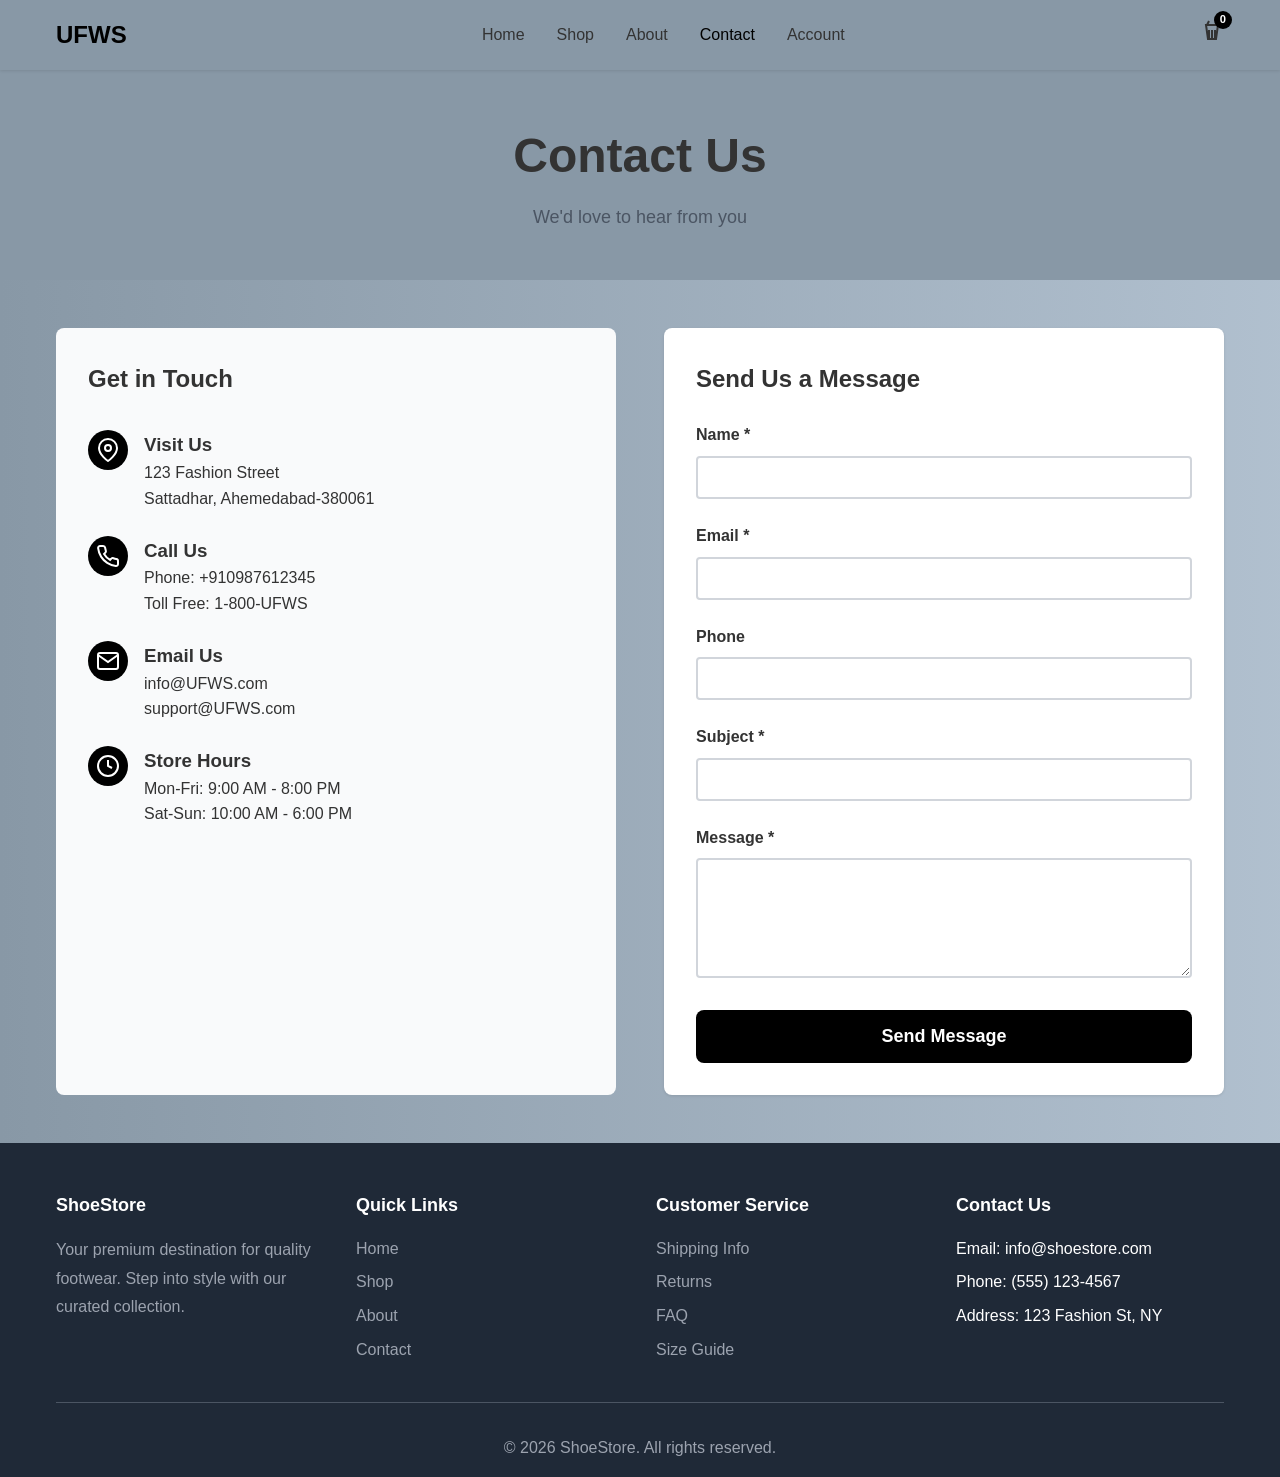
<file: Assignment-2/contact.html>
<!DOCTYPE html>
<html lang="en">
<head>
    <meta charset="UTF-8">
    <meta name="viewport" content="width=device-width, initial-scale=1.0">
    <title>Contact Us - UFWS</title>
    <link rel="stylesheet" href="styles.css">
</head>
<body>
    <!-- Header -->
    <header class="header">
        <div class="container">
            <nav class="nav">
                <div class="logo">UFWS</div>
                <ul class="nav-menu">
                    <li><a href="index.html">Home</a></li>
                    <li><a href="shop.html">Shop</a></li>
                    <li><a href="about.html">About</a></li>
                    <li><a href="contact.html" class="active">Contact</a></li>
                    <li><a href="account.html">Account</a></li>
                </ul>
                <div class="nav-actions">
                    <a href="cart.html" class="nav-icon">
                        <svg width="24" height="24" viewBox="0 0 24 24" fill="none" stroke="currentColor" stroke-width="2">
                            <path d="M9 2L7 6m10-4l2 4M6 6h12l-2 14H8L6 6zm6 5v8m-3-8v8m6-8v8"/>
                        </svg>
                        <span class="cart-badge">0</span>
                    </a>
                    <button class="mobile-menu-toggle">☰</button>
                </div>
            </nav>
        </div>
    </header>

    <!-- Page Header -->
    <section class="page-header">
        <div class="container">
            <h1>Contact Us</h1>
            <p>We'd love to hear from you</p>
        </div>
    </section>

    <!-- Contact Content -->
    <section class="contact-page">
        <div class="container">
            <div class="contact-grid">
                <!-- Contact Information -->
                <div class="contact-info">
                    <h2 style="margin-bottom: 2rem;">Get in Touch</h2>
                    
                    <div class="info-item">
                        <div class="info-icon">
                            <svg width="24" height="24" viewBox="0 0 24 24" fill="none" stroke="currentColor" stroke-width="2">
                                <path d="M21 10c0 7-9 13-9 13s-9-6-9-13a9 9 0 0 1 18 0z"/>
                                <circle cx="12" cy="10" r="3"/>
                            </svg>
                        </div>
                        <div>
                            <h3>Visit Us</h3>
                            <p>123 Fashion Street<br>Sattadhar, Ahemedabad-380061</p>
                        </div>
                    </div>

                    <div class="info-item">
                        <div class="info-icon">
                            <svg width="24" height="24" viewBox="0 0 24 24" fill="none" stroke="currentColor" stroke-width="2">
                                <path d="M22 16.92v3a2 2 0 0 1-2.18 2 19.79 19.79 0 0 1-8.63-3.07 19.5 19.5 0 0 1-6-6 19.79 19.79 0 0 1-3.07-8.67A2 2 0 0 1 4.11 2h3a2 2 0 0 1 2 1.72 12.84 12.84 0 0 0 .7 2.81 2 2 0 0 1-.45 2.11L8.09 9.91a16 16 0 0 0 6 6l1.27-1.27a2 2 0 0 1 2.11-.45 12.84 12.84 0 0 0 2.81.7A2 2 0 0 1 22 16.92z"/>
                            </svg>
                        </div>
                        <div>
                            <h3>Call Us</h3>
                            <p>Phone: +910987612345<br>Toll Free: 1-800-UFWS</p>
                        </div>
                    </div>

                    <div class="info-item">
                        <div class="info-icon">
                            <svg width="24" height="24" viewBox="0 0 24 24" fill="none" stroke="currentColor" stroke-width="2">
                                <path d="M4 4h16c1.1 0 2 .9 2 2v12c0 1.1-.9 2-2 2H4c-1.1 0-2-.9-2-2V6c0-1.1.9-2 2-2z"/>
                                <polyline points="22,6 12,13 2,6"/>
                            </svg>
                        </div>
                        <div>
                            <h3>Email Us</h3>
                            <p>info@UFWS.com<br>support@UFWS.com</p>
                        </div>
                    </div>

                    <div class="info-item">
                        <div class="info-icon">
                            <svg width="24" height="24" viewBox="0 0 24 24" fill="none" stroke="currentColor" stroke-width="2">
                                <circle cx="12" cy="12" r="10"/>
                                <polyline points="12 6 12 12 16 14"/>
                            </svg>
                        </div>
                        <div>
                            <h3>Store Hours</h3>
                            <p>Mon-Fri: 9:00 AM - 8:00 PM<br>Sat-Sun: 10:00 AM - 6:00 PM</p>
                        </div>
                    </div>
                </div>

                <!-- Contact Form -->
                <div class="contact-form">
                    <h2 style="margin-bottom: 1.5rem;">Send Us a Message</h2>
                    <form onsubmit="handleContactSubmit(event)">
                        <div class="form-group">
                            <label for="name">Name *</label>
                            <input type="text" id="name" required>
                        </div>

                        <div class="form-group">
                            <label for="email">Email *</label>
                            <input type="email" id="email" required>
                        </div>

                        <div class="form-group">
                            <label for="phone">Phone</label>
                            <input type="tel" id="phone">
                        </div>

                        <div class="form-group">
                            <label for="subject">Subject *</label>
                            <input type="text" id="subject" required>
                        </div>

                        <div class="form-group">
                            <label for="message">Message *</label>
                            <textarea id="message" required></textarea>
                        </div>

                        <button type="submit" class="submit-btn">Send Message</button>
                    </form>
                </div>
            </div>
        </div>
    </section>

    <!-- Footer -->
    <footer class="footer">
        <div class="container">
            <div class="footer-grid">
                <div class="footer-column">
                    <h4>ShoeStore</h4>
                    <p>Your premium destination for quality footwear. Step into style with our curated collection.</p>
                </div>
                <div class="footer-column">
                    <h4>Quick Links</h4>
                    <ul>
                        <li><a href="index.html">Home</a></li>
                        <li><a href="shop.html">Shop</a></li>
                        <li><a href="about.html">About</a></li>
                        <li><a href="contact.html">Contact</a></li>
                    </ul>
                </div>
                <div class="footer-column">
                    <h4>Customer Service</h4>
                    <ul>
                        <li><a href="#">Shipping Info</a></li>
                        <li><a href="#">Returns</a></li>
                        <li><a href="#">FAQ</a></li>
                        <li><a href="#">Size Guide</a></li>
                    </ul>
                </div>
                <div class="footer-column">
                    <h4>Contact Us</h4>
                    <ul>
                        <li>Email: info@shoestore.com</li>
                        <li>Phone: (555) 123-4567</li>
                        <li>Address: 123 Fashion St, NY</li>
                    </ul>
                </div>
            </div>
            <div class="footer-bottom">
                <p>&copy; 2026 ShoeStore. All rights reserved.</p>
            </div>
        </div>
    </footer>

    <script src="script.js"></script>
</body>
</html>
</file>
<file: Assignment-2/styles.css>
/* Reset and Base Styles */
* {
    margin: 0;
    padding: 0;
    box-sizing: border-box;
}

:root {
    --primary-color: #000000;
    --secondary-color: #ffffff;
    --gray-50: #f9fafb;
    --gray-100: #f3f4f6;
    --gray-200: #e5e7eb;
    --gray-300: #d1d5db;
    --gray-400: #9ca3af;
    --gray-600: #4b5563;
    --gray-800: #1f2937;
    --yellow-400: #fbbf24;
    --transition: all 0.3s ease;
}

body {
    font-family: -apple-system, BlinkMacSystemFont, 'Segoe UI', Roboto, 'Helvetica Neue', Arial, sans-serif;
    line-height: 1.6;
    color: #333;

    /* Modern animated gradient background */
    background: linear-gradient(
        270deg,
        rgb(136, 152, 166),
        rgb(160, 175, 190),
        rgb(190, 205, 220),
        rgb(136, 152, 166)
    );

    background-size: 400% 400%;
    animation: gradientMove 12s ease infinite;
}

.container {
    max-width: 1200px;
    margin: 0 auto;
    padding: 0 1rem;
}

/* Header and Navigation */
.header {
    background: rgb(136, 152, 166);
    box-shadow: 0 1px 3px rgba(0, 0, 0, 0.1);
    position: sticky;
    top: 0;
    z-index: 100;
}

.nav {
    display: flex;
    justify-content: space-between;
    align-items: center;
    padding: 1rem 0;
}

.logo {
    font-size: 1.5rem;
    font-weight: bold;
    color: var(--primary-color);
}

.nav-menu {
    display: flex;
    list-style: none;
    gap: 2rem;
}

.nav-menu a {
    text-decoration: none;
    color: #333;
    font-weight: 500;
    transition: var(--transition);
}

.nav-menu a:hover,
.nav-menu a.active {
    color: var(--primary-color);
}

.nav-actions {
    display: flex;
    align-items: center;
    gap: 1rem;
}

.nav-icon {
    position: relative;
    color: #333;
    text-decoration: none;
}

.cart-badge {
    position: absolute;
    top: -8px;
    right: -8px;
    background: var(--primary-color);
    color: white;
    border-radius: 50%;
    width: 18px;
    height: 18px;
    display: flex;
    align-items: center;
    justify-content: center;
    font-size: 0.7rem;
    font-weight: bold;
}

.mobile-menu-toggle {
    display: none;
    background: none;
    border: none;
    font-size: 1.5rem;
    cursor: pointer;
}

/* Hero Section */
.hero {
    position: relative;
    height: 600px;
    overflow: hidden;
}

.hero-image {
    width: 100%;
    height: 100%;
    object-fit: cover;
}

.hero-overlay {
    position: absolute;
    inset: 0;
    background: rgba(0, 0, 0, 0.4);
    display: flex;
    align-items: center;
    justify-content: center;
}

.hero-content {
    text-align: center;
    color: rgb(255, 255, 255);
    padding: 0 1rem;
    max-width: 800px;
}

.hero-content h1 {
    font-size: 3.5rem;
    margin-bottom: 1.5rem;
    font-weight: 700;
}

.hero-content p {
    font-size: 1.25rem;
    margin-bottom: 2rem;
    line-height: 1.8;
}

/* Buttons */
.btn {
    display: inline-flex;
    align-items: center;
    gap: 0.5rem;
    padding: 1rem 2rem;
    border-radius: 9999px;
    text-decoration: none;
    font-weight: 500;
    transition: var(--transition);
    border: none;
    cursor: pointer;
}

.btn-primary {
    background: rgb(255, 255, 255);
    color: var(--primary-color);
}

.btn-primary:hover {
    background: var(--gray-200);
}

.btn-secondary {
    background: var(--primary-color);
    color: white;
}

.btn-secondary:hover {
    background: var(--gray-800);
}

/* Features Section */
.features {
    padding: 4rem 0;
    background: rgb(136, 152, 166);
}

.features-grid {
    display: grid;
    grid-template-columns: repeat(auto-fit, minmax(250px, 1fr));
    gap: 2rem;
}

.feature-item {
    text-align: center;
}

.feature-icon {
    width: 4rem;
    height: 4rem;
    background: var(--gray-100);
    border-radius: 50%;
    display: flex;
    align-items: center;
    justify-content: center;
    margin: 0 auto 1rem;
}

.feature-item h3 {
    font-weight: 600;
    margin-bottom: 0.5rem;
}

.feature-item p {
    font-size: 0.875rem;
    color: var(--gray-600);
}

/* Featured Products Section */
.featured-products {
    padding: 4rem 0;
    background: rgb(136, 152, 166);
}

.section-header {
    text-align: center;
    margin-bottom: 3rem;
}

.section-header h2 {
    font-size: 2.5rem;
    margin-bottom: 1rem;
}

.section-header p {
    color: var(--gray-600);
    max-width: 800px;
    margin: 0 auto;
}

.products-grid {
    display: grid;
    grid-template-columns: repeat(auto-fit, minmax(280px, 1fr));
    gap: 2rem;
}

.product-card::before {
    content: "";
    position: absolute;
    inset: 0;
    background: linear-gradient(
        120deg,
        transparent,
        rgba(9, 15, 138, 0.4),
        transparent
    );
    opacity: 0;
    transition: opacity 0.3s;
}

.product-card:hover::before {
    opacity: 1;
}

.product-image {
    aspect-ratio: 1;
    overflow: hidden;
    background: var(--gray-100);
}

.product-image img {
    width: 100%;
    height: 100%;
    object-fit: cover;
    transition: transform 0.3s ease;
}


.product-card:hover .product-image img {
    transform: scale(1.05);
}

.product-info {
    padding: 1rem;
}

.product-info h3 {
    font-weight: 600;
    margin-bottom: 0.25rem;
}

.product-category {
    font-size: 0.875rem;
    color: var(--gray-600);
    margin-bottom: 0.5rem;
}

.product-footer {
    display: flex;
    justify-content: space-between;
    align-items: center;
}

.product-price {
    font-weight: 600;
}

.product-rating {
    display: flex;
    align-items: center;
    gap: 0.25rem;
    font-size: 0.875rem;
}

.section-footer {
    text-align: center;
    margin-top: 3rem;
}

/* Banner Section */
.banner-section {
    padding: 4rem 0;
    background: rgb(136, 152, 166);
}

.banner-grid {
    display: grid;
    grid-template-columns: repeat(auto-fit, minmax(300px, 1fr));
    gap: 2rem;
}

.banner-card {
    position: relative;
    height: 320px;
    border-radius: 0.5rem;
    overflow: hidden;
}

.banner-card img {
    width: 100%;
    height: 100%;
    object-fit: cover;
    transition: transform 0.3s ease;
}

.banner-card:hover img {
    transform: scale(1.05);
}

.banner-overlay {
    position: absolute;
    inset: 0;
    background: rgba(0, 0, 0, 0.4);
    display: flex;
    align-items: center;
    justify-content: center;
}

.banner-content {
    text-align: center;
    color: white;
}

.banner-content h3 {
    font-size: 2rem;
    margin-bottom: 1rem;
}

/* Testimonials Section */
.testimonials {
    padding: 4rem 0;
    background: rgb(136, 152, 166);
}

.testimonials h2 {
    font-size: 2.5rem;
    text-align: center;
    margin-bottom: 3rem;
}

.testimonials-grid {
    display: grid;
    grid-template-columns: repeat(auto-fit, minmax(300px, 1fr));
    gap: 2rem;
}

.testimonial-card {
    background:rgb(136, 152, 166);
    padding: 1.5rem;
    border-radius: 0.5rem;
    box-shadow: 0 1px 3px rgba(0, 0, 0, 0.1);
}

.testimonial-stars {
    display: flex;
    gap: 0.25rem;
    margin-bottom: 1rem;
}

.testimonial-card p {
    color: var(--gray-600);
    margin-bottom: 1rem;
}

.testimonial-author {
    font-weight: 600;
    color: var(--primary-color) !important;
}

/* Footer */
.footer {
    background: var(--gray-800);
    color: white;
    padding: 3rem 0 1rem;
}

.footer-grid {
    display: grid;
    grid-template-columns: repeat(auto-fit, minmax(200px, 1fr));
    gap: 2rem;
    margin-bottom: 2rem;
}

.footer-column h4 {
    margin-bottom: 1rem;
    font-size: 1.125rem;
}

.footer-column ul {
    list-style: none;
}

.footer-column ul li {
    margin-bottom: 0.5rem;
}

.footer-column a {
    color: var(--gray-400);
    text-decoration: none;
    transition: var(--transition);
}

.footer-column a:hover {
    color: white;
}

.footer-column p {
    color: var(--gray-400);
    line-height: 1.8;
}

.footer-bottom {
    padding-top: 2rem;
    border-top: 1px solid var(--gray-600);
    text-align: center;
}

.footer-bottom p {
    color: var(--gray-400);
}

/* Shop Page Styles */
.page-header {
    background: rgb(136, 152, 166);
    padding: 3rem 0;
    text-align: center;
}

.page-header h1 {
    font-size: 3rem;
    margin-bottom: 0.5rem;
}

.page-header p {
    color: var(--gray-600);
    font-size: 1.125rem;
}

.shop-content {
    padding: 3rem 0;
}

.shop-layout {
    display: grid;
    grid-template-columns: 250px 1fr;
    gap: 2rem;
}

.filters {
    background: white;
    padding: 1.5rem;
    border-radius: 0.5rem;
    box-shadow: 0 1px 3px rgba(0, 0, 0, 0.1);
    height: fit-content;
    position: sticky;
    top: 100px;
}

.filter-group {
    margin-bottom: 2rem;
}

.filter-group h3 {
    font-size: 1.125rem;
    margin-bottom: 1rem;
}

.filter-options {
    display: flex;
    flex-direction: column;
    gap: 0.5rem;
}

.filter-option {
    display: flex;
    align-items: center;
    gap: 0.5rem;
    cursor: pointer;
}

.filter-option input {
    cursor: pointer;
}

/* Product Detail Page */
.product-detail {
    padding: 3rem 0;
}

.product-layout {
    display: grid;
    grid-template-columns: 1fr 1fr;
    gap: 3rem;
}

.product-gallery {
    display: flex;
    flex-direction: column;
    gap: 1rem;
}

.main-image {
    width: 100%;
    aspect-ratio: 1;
    border-radius: 0.5rem;
    overflow: hidden;
    background: var(--gray-100);
}

.main-image img {
    width: 100%;
    height: 100%;
    object-fit: cover;
}

.product-details h1 {
    font-size: 2.5rem;
    margin-bottom: 0.5rem;
}

.product-price-tag {
    font-size: 2rem;
    font-weight: 600;
    margin-bottom: 1rem;
}

.product-rating-detail {
    display: flex;
    align-items: center;
    gap: 0.5rem;
    margin-bottom: 1.5rem;
}

.product-description {
    margin-bottom: 2rem;
    line-height: 1.8;
    color: var(--gray-600);
}

.options-group {
    margin-bottom: 1.5rem;
}

.options-group label {
    display: block;
    font-weight: 600;
    margin-bottom: 0.5rem;
}

.size-options,
.color-options {
    display: flex;
    gap: 0.5rem;
    flex-wrap: wrap;
}

.size-btn,
.color-btn {
    padding: 0.5rem 1rem;
    border: 2px solid var(--gray-300);
    background: white;
    border-radius: 0.25rem;
    cursor: pointer;
    transition: var(--transition);
}

.size-btn:hover,
.color-btn:hover,
.size-btn.active,
.color-btn.active {
    border-color: var(--primary-color);
    background: var(--primary-color);
    color: white;
}

.quantity-selector {
    display: flex;
    gap: 0.5rem;
    margin-bottom: 1.5rem;
}

.quantity-btn {
    width: 40px;
    height: 40px;
    border: 2px solid var(--gray-300);
    background: white;
    border-radius: 0.25rem;
    cursor: pointer;
    font-size: 1.25rem;
}

.quantity-value {
    width: 60px;
    text-align: center;
    border: 2px solid var(--gray-300);
    border-radius: 0.25rem;
    font-size: 1.125rem;
    padding: 0.5rem;
}

.add-to-cart-btn {
    width: 100%;
    padding: 1rem;
    background: var(--primary-color);
    color: white;
    border: none;
    border-radius: 0.5rem;
    font-size: 1.125rem;
    font-weight: 600;
    cursor: pointer;
    transition: var(--transition);
}

.add-to-cart-btn:hover {
    background: var(--gray-800);
}

/* Cart Page */
.cart-page {
    padding: 3rem 0;
    min-height: 60vh;
}

.cart-layout {
    display: grid;
    grid-template-columns: 1fr 400px;
    gap: 2rem;
}

.cart-items {
    background: white;
    border-radius: 0.5rem;
    padding: 1.5rem;
    box-shadow: 0 1px 3px rgba(0, 0, 0, 0.1);
}

.cart-item {
    display: grid;
    grid-template-columns: 100px 1fr auto;
    gap: 1rem;
    padding: 1rem 0;
    border-bottom: 1px solid var(--gray-200);
}

.cart-item:last-child {
    border-bottom: none;
}

.cart-item-image {
    width: 100px;
    height: 100px;
    border-radius: 0.5rem;
    overflow: hidden;
    background: var(--gray-100);
}

.cart-item-image img {
    width: 100%;
    height: 100%;
    object-fit: cover;
}

.cart-item-details h3 {
    margin-bottom: 0.25rem;
}

.cart-item-details p {
    font-size: 0.875rem;
    color: var(--gray-600);
}

.cart-item-actions {
    display: flex;
    flex-direction: column;
    align-items: flex-end;
    justify-content: space-between;
}

.remove-btn {
    background: none;
    border: none;
    color: #dc2626;
    cursor: pointer;
    font-size: 0.875rem;
}

.cart-summary {
    background: white;
    border-radius: 0.5rem;
    padding: 1.5rem;
    box-shadow: 0 1px 3px rgba(0, 0, 0, 0.1);
    height: fit-content;
    position: sticky;
    top: 100px;
}

.summary-row {
    display: flex;
    justify-content: space-between;
    margin-bottom: 1rem;
    padding-bottom: 1rem;
    border-bottom: 1px solid var(--gray-200);
}

.summary-total {
    font-size: 1.5rem;
    font-weight: 600;
}

.checkout-btn {
    width: 100%;
    padding: 1rem;
    background: var(--primary-color);
    color: white;
    border: none;
    border-radius: 0.5rem;
    font-size: 1.125rem;
    font-weight: 600;
    cursor: pointer;
    text-decoration: none;
    display: block;
    text-align: center;
}

.empty-cart {
    text-align: center;
    padding: 4rem 0;
}

.empty-cart h2 {
    margin-bottom: 1rem;
}

/* Contact Page */
.contact-page {
    padding: 3rem 0;
}

.contact-grid {
    display: grid;
    grid-template-columns: 1fr 1fr;
    gap: 3rem;
}

.contact-info {
    background: var(--gray-50);
    padding: 2rem;
    border-radius: 0.5rem;
}

.info-item {
    display: flex;
    align-items: flex-start;
    gap: 1rem;
    margin-bottom: 1.5rem;
}

.info-icon {
    width: 40px;
    height: 40px;
    background: var(--primary-color);
    color: white;
    border-radius: 50%;
    display: flex;
    align-items: center;
    justify-content: center;
    flex-shrink: 0;
}

.contact-form {
    background: white;
    padding: 2rem;
    border-radius: 0.5rem;
    box-shadow: 0 1px 3px rgba(0, 0, 0, 0.1);
}

.form-group {
    margin-bottom: 1.5rem;
}

.form-group label {
    display: block;
    font-weight: 600;
    margin-bottom: 0.5rem;
}

.form-group input,
.form-group textarea {
    width: 100%;
    padding: 0.75rem;
    border: 2px solid var(--gray-300);
    border-radius: 0.25rem;
    font-family: inherit;
    transition: var(--transition);
}

.form-group input:focus,
.form-group textarea:focus {
    outline: none;
    border-color: var(--primary-color);
}

.form-group textarea {
    resize: vertical;
    min-height: 120px;
}

.submit-btn {
    width: 100%;
    padding: 1rem;
    background: var(--primary-color);
    color: white;
    border: none;
    border-radius: 0.5rem;
    font-size: 1.125rem;
    font-weight: 600;
    cursor: pointer;
    transition: var(--transition);
}

.submit-btn:hover {
    background: var(--gray-800);
}

/* About Page */
.about-page {
    padding: 3rem 0;
}

.about-hero {
    text-align: center;
    margin-bottom: 3rem;
}

.about-content {
    display: grid;
    grid-template-columns: 1fr 1fr;
    gap: 3rem;
    margin-bottom: 3rem;
}

.about-image {
    width: 100%;
    height: 400px;
    border-radius: 0.5rem;
    overflow: hidden;
}

.about-image img {
    width: 100%;
    height: 100%;
    object-fit: cover;
}

.about-text h2 {
    margin-bottom: 1rem;
}

.about-text p {
    line-height: 1.8;
    color: var(--gray-600);
    margin-bottom: 1rem;
}

.values-grid {
    display: grid;
    grid-template-columns: repeat(auto-fit, minmax(300px, 1fr));
    gap: 2rem;
}

.value-card {
    background: white;
    padding: 2rem;
    border-radius: 0.5rem;
    box-shadow: 0 1px 3px rgba(0, 0, 0, 0.1);
}

.value-card h3 {
    margin-bottom: 1rem;
}

/* Account Page */
.account-page {
    padding: 3rem 0;
}

.account-tabs {
    display: flex;
    gap: 1rem;
    margin-bottom: 2rem;
    border-bottom: 2px solid var(--gray-200);
}

.tab-btn {
    padding: 1rem 2rem;
    background: none;
    border: none;
    border-bottom: 2px solid transparent;
    font-size: 1rem;
    font-weight: 600;
    cursor: pointer;
    color: var(--gray-600);
    transition: var(--transition);
}

.tab-btn.active {
    color: var(--primary-color);
    border-bottom-color: var(--primary-color);
}

.tab-content {
    background: white;
    padding: 2rem;
    border-radius: 0.5rem;
    box-shadow: 0 1px 3px rgba(0, 0, 0, 0.1);
}

/* Responsive Design */
@media (max-width: 1024px) {
    .shop-layout {
        grid-template-columns: 1fr;
    }

    .filters {
        position: static;
    }
}

@media (max-width: 768px) {
    .hero-content h1 {
        font-size: 2.5rem;
    }

    .hero-content p {
        font-size: 1rem;
    }

    .nav-menu {
        display: none;
    }

    .mobile-menu-toggle {
        display: block;
    }

    .products-grid,
    .banner-grid,
    .testimonials-grid {
        grid-template-columns: 1fr;
    }

    .product-layout,
    .contact-grid,
    .about-content,
    .cart-layout {
        grid-template-columns: 1fr;
    }

    .cart-summary {
        position: static;
    }

    .section-header h2,
    .testimonials h2 {
        font-size: 2rem;
    }

    .footer-grid {
        grid-template-columns: 1fr;
    }
}

@media (max-width: 480px) {
    .hero {
        height: 400px;
    }

    .hero-content h1 {
        font-size: 2rem;
    }

    .features-grid {
        grid-template-columns: 1fr;
    }
}
@keyframes gradientMove {
    0% {
        background-position: 0% 50%;
    }
    50% {
        background-position: 100% 50%;
    }
    100% {
        background-position: 0% 50%;
    }
}
</file>
